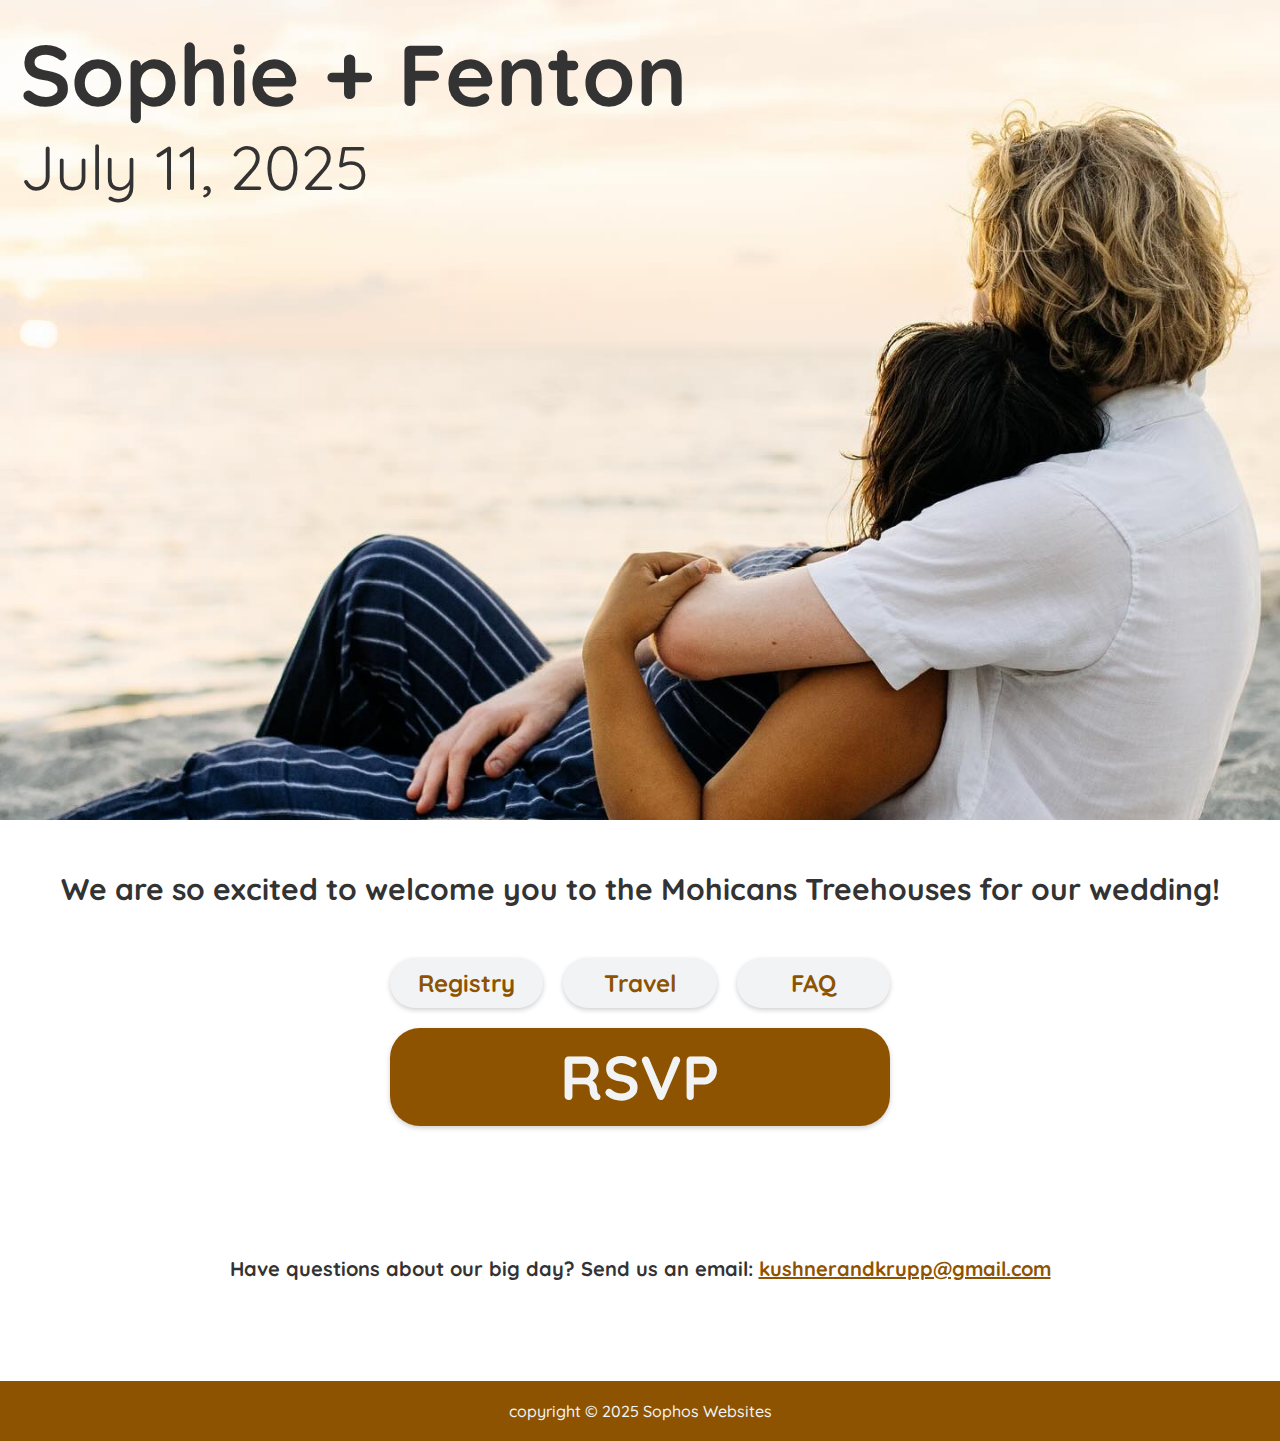
<file: index.html>
<!DOCTYPE html>
<html lang="en">
  <head>
    <meta charset="UTF-8" />
    <meta name="viewport" content="width=device-width, initial-scale=1.0" />
    <title>Sophie and Fenton</title>
    <link rel="stylesheet" href="style.css" />

    <link rel="shortcut icon" href="img/favicon.ico" type="image/x-icon" />

    <!-- google fonts -->
    <link rel="preconnect" href="https://fonts.googleapis.com" />
    <link rel="preconnect" href="https://fonts.gstatic.com" crossorigin />
    <link
      href="https://fonts.googleapis.com/css2?family=Quicksand:wght@300..700&display=swap"
      rel="stylesheet"
    />
  </head>
  <body>
    <div class="headline">
      <h1 class="names">Sophie + Fenton</h1>
      <h2 class="date">July 11, 2025</h2>
    </div>
    <div class="sub-headline">
      <h2>
        We are so excited to welcome you to the Mohicans Treehouses for our
        wedding!
      </h2>
    </div>
    <div class="div-buttons">
      <a class="secondary" href="#">Registry</a>
      <a class="secondary" href="travel.html">Travel</a>
      <a class="secondary" href="#">FAQ</a>
      <a href="rsvp.html" class="primary">RSVP</a>
    </div>
    <div class="contact">
      <p>
        Have questions about our big day? Send us an email:
        <a class="email" href="mailto:kushnerandkrupp@gmail.com"
          >kushnerandkrupp@gmail.com</a
        >
      </p>
    </div>
    <div class="footer">
      <p>copyright &copy 2025 Sophos Websites</p>
    </div>
  </body>
</html>
</file>
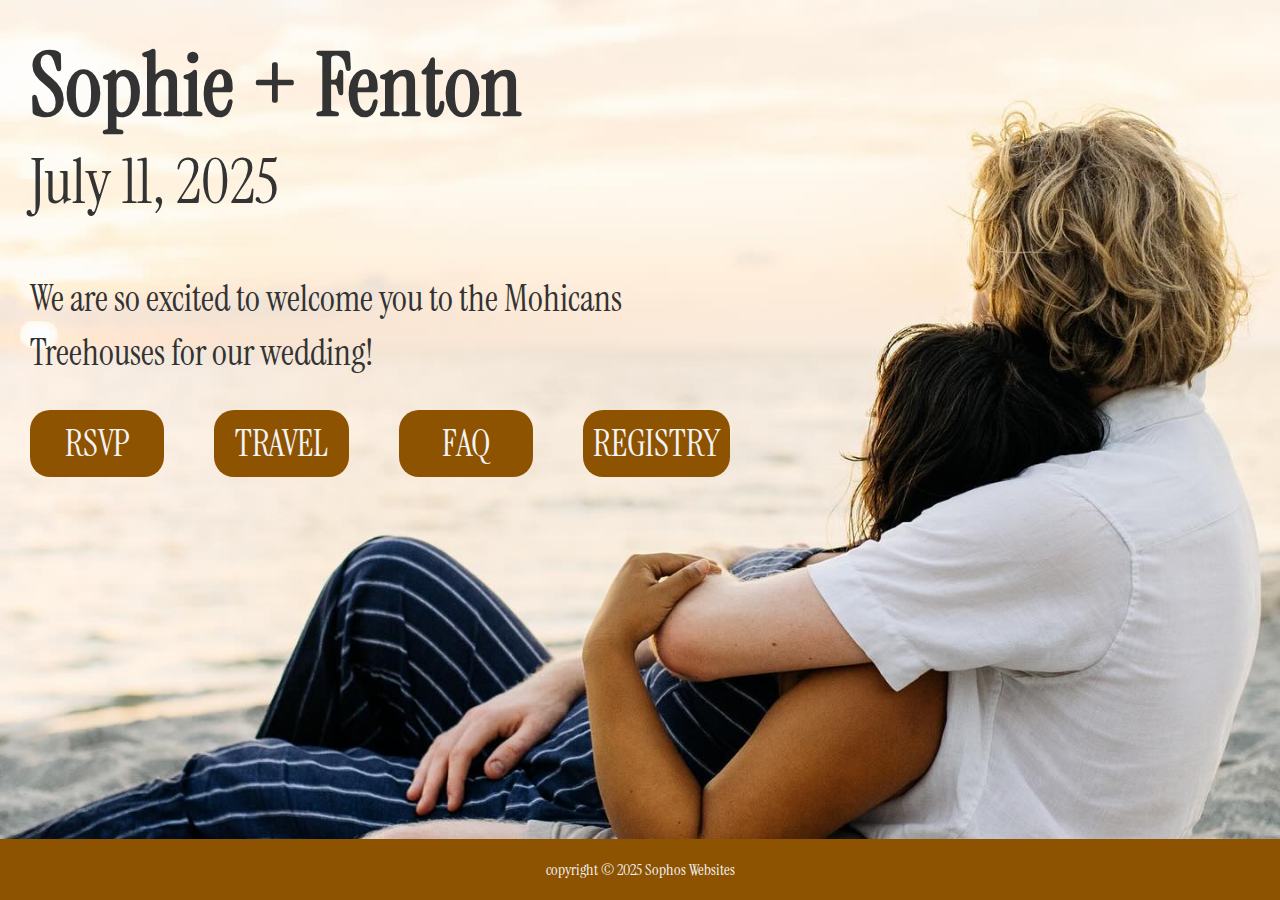
<file: frontend/index.html>
<!DOCTYPE html>
<html lang="en">
  <head>
    <meta charset="UTF-8" />
    <meta name="viewport" content="width=device-width, initial-scale=1.0" />
    <title>Sophie and Fenton</title>
    <link rel="stylesheet" href="style.css" />

    <link rel="shortcut icon" href="img/favicon.ico" type="image/x-icon" />

    <!-- google fonts -->
    <link rel="preconnect" href="https://fonts.googleapis.com" />
    <link rel="preconnect" href="https://fonts.gstatic.com" crossorigin />
    <link
      href="https://fonts.googleapis.com/css2?family=IBM+Plex+Serif:ital,wght@0,100;0,200;0,300;0,400;0,500;0,600;0,700;1,100;1,200;1,300;1,400;1,500;1,600;1,700&family=Instrument+Serif:ital@0;1&family=Spectral:ital,wght@0,200;0,300;0,400;0,500;0,600;0,700;0,800;1,200;1,300;1,400;1,500;1,600;1,700;1,800&display=swap"
      rel="stylesheet"
    />
  </head>
  <body class="body-homepage">
    <div></div>
    <div class="content-homepage">
      <div class="div-names-date">
        <h1 class="names">Sophie + Fenton</h1>
        <h2 class="date">July 11, 2025</h2>
      </div>

      <!-- <div class="headline"></div> -->
      <div class="sub-headline">
        <h2>
          We are so excited to welcome you to the Mohicans Treehouses for our
          wedding!
        </h2>
        <div class="div-buttons-homepage">
          <a class="a-homepage-prim" href="rsvp.html">rsvp</a>
          <a href="travel.html">travel</a>
          <a href="faq.html">faq</a>
          <a class="a-homepage-sec" href="registry.html">registry</a>
        </div>
      </div>
    </div>
    <div class="footer">
      <p>copyright &copy 2025 Sophos Websites</p>
    </div>
  </body>
</html>
</file>
<file: style.css>
* {
  padding: 0;
  margin: 0;
  font-family: "Quicksand", sans-serif;
}

/*

SPACING SYSTEM (px)
2 / 4 / 8 / 12 / 16 / 24 / 32 / 48 / 64 / 80 / 96 / 128

FONT SIZE SYSTEM (px)
10 / 12 / 14 / 16 / 18 / 20 / 24 / 30 / 36 / 44 / 52 / 62 / 74 / 86 / 98
 */

:root {
  --main-color: #fcc419;
  --darker-main-color: #8e5300;
  --light-grey: #f1f3f5;
  --grey: #343a40;
  --black: #333333;
}

body {
  display: flex;
  /* min-height: 100vw; */
  flex-direction: column;
  /* justify-content: space-around; */
}

.names {
  /* text-align: center; */
  font-size: 52px;
  color: var(--black);
}

.date {
  font-weight: 400;
  color: var(--black);
}

nav {
  display: flex;
  flex-direction: column;
  gap: 20px;
  justify-content: center;
  margin: 20px;
  display: none;
}

nav a {
  text-transform: uppercase;
  text-decoration: none;
  color: var(--main-color);
  font-weight: 700;
  text-align: center;
  border-radius: 20px;
  padding: 10px;
  background-color: var(--grey);
}

.headline {
  /* position: absolute; */
  background-image: url(img/beach.jpg);
  background-position: 85% 35%;
  height: 600px;
  background-size: 150%;
  padding: 20px 20px 0 20px;
}

.sub-headline {
  margin: 50px 30px 0 30px;
  text-align: center;
  font-weight: 700;
  color: var(--black);
  font-size: 20px;
}

.div-buttons {
  display: grid;
  grid-template-columns: repeat(3, 1fr);
  flex-direction: column;
  align-items: center;
  /* margin: 20px 20px 20px 50px; */
  margin: 50px 30px 0 30px;
  gap: 20px;
}

.div-buttons a {
  padding: 10px;
  border-radius: 30px;
  text-decoration: none;
  text-align: center;
  font-weight: 900;
  box-shadow: 0 2px 5px rgb(20, 20, 20, 0.2);
}

.primary {
  grid-column: span 3;
  background-color: var(--darker-main-color);
  color: var(--light-grey);
  font-size: 36px;
  font-weight: 600;
  box-shadow: 0 2px 5px rgb(20, 20, 20, 0.6);
}

.secondary {
  font-weight: 500px;
  font-size: 18px;
  background-color: var(--light-grey);
  color: var(--darker-main-color);
}

.contact {
  text-align: center;
  margin: 80px 20px 80px 20px;
  font-size: 20px;
  color: var(--black);
  font-weight: 700;
}

.email,
.email:link .email:visited {
  color: var(--darker-main-color);
}

.footer {
  background-color: var(--darker-main-color);
  color: var(--light-grey);
  font-weight: 500;
  width: 100%;
  padding: 20px 0;
  margin-top: 20px;
  text-align: center;
}

@media (width >= 600px) {
  .headline {
    height: 800px;
    background-position: 80% 45%;
    background-size: cover;
  }

  .names {
    font-size: 86px;
  }

  .date {
    font-size: 62px;
  }

  .div-buttons {
    width: 500px;
    margin: 50px auto !important;
  }

  .secondary {
    font-size: 24px;
  }

  .primary {
    font-size: 62px;
  }
}

/* Our story page */

.story-page {
  background-color: var(--light-grey);
}

.story-page h1 {
  font-weight: 900;
  text-align: center;
}

.navbar {
  /* padding: 20px 0; */
  display: flex;
  justify-content: center;
  gap: 20px;
  text-align: center;
}

.nav-btn {
  text-decoration: none;
  text-transform: uppercase;
  font-weight: 900;
  padding: 10px;
  border-radius: 30px;
  box-shadow: 0 2px 5px rgb(20, 20, 20, 0.15);
}

.nav-prim {
  color: var(--light-grey);
  background-color: var(--darker-main-color);
}

.nav-sec {
  color: var(--darker-main-color);
  background-color: var(--light-grey);
}

.mainline {
  text-align: center;
  text-transform: uppercase;
  font-size: 30px;
  padding: 10px 0 10px 0;
  color: var(--black);
}

.horizontal-bar {
  width: 100%;
  height: 2px;
  background-color: var(--black);
  border-style: wavy;
  margin: 10px 0;
  display: none;
}
/* 10 / 12 / 14 / 16 / 18 / 20 / 24 / 30 / 36 / 44 / 52 / 62 / 74 / 86 / 98 */

.fa-solid {
  color: var(--darker-main-color);
}

.h2-subpage {
  color: var(--black);
  font-size: 44px;
  margin-bottom: 10px;
  /* text-align: center; */
}

.section-subpage {
  margin: 30px 20px 0 20px;
}

.travel-text {
  /* margin: 40px 0 20px 0; */
  margin-bottom: 10px;
}

.travel-buttons {
  display: flex;
  gap: 20px;
  margin: 15px 0 30px 0;
}

/* RSVP page */

.rsvp-form {
  display: grid;
  grid-template-columns: repeat(2, 0.8fr);
  row-gap: 20px;
  margin-top: 40px;
}

.rsvp-form div {
  display: grid;
}

.rsvp-form label {
  font-size: 24px;
  font-weight: 600;
}

.text-input {
  width: 7.5em;
  font-size: 18px;
}

.rsvp-submit {
  margin-top: 20px;
  grid-column: span 2;
  /* height: 20px; */
  border-radius: 20px;
  background-color: var(--darker-main-color);
  border-color: var(--darker-main-color);
  font-size: 30px;
}

.rsvp-submit p {
  color: var(--light-grey);
  font-weight: 900;
  padding: 10px 0;
}

@media (width >= 480px) {
  .rsvp-form {
    grid-template-columns: repeat(3, 0.8fr);
    justify-content: center;
  }

  .text-input {
    font-size: 24px;
    height: 40px;
    width: 5em;
  }

  .rsvp-form label {
    display: inline-block;
    /* font-size: 20px; */
  }

  .rsvp-submit {
    grid-column: span 3;
    justify-content: center;
  }
}

@media (width >= 700px) {
  .text-input {
    width: 8em;
  }
}
</file>
<file: frontend/style.css>
* {
  padding: 0;
  margin: 0;
  font-family: "Instrument Serif";
  box-sizing: border-box;
}

/*

SPACING SYSTEM (px)
2 / 4 / 8 / 12 / 16 / 24 / 32 / 48 / 64 / 80 / 96 / 128

FONT SIZE SYSTEM (px)
10 / 12 / 14 / 16 / 18 / 20 / 24 / 30 / 36 / 44 / 52 / 62 / 74 / 86 / 98
 */

:root {
  --main-color: #fcc419;
  --darker-main-color: #8e5300;
  --light-grey: #f1f3f5;
  --grey: #343a40;
  --black: #333333;
}

.grid-2-cols {
  display: grid;
  grid-template-columns: repeat(2, 1fr);
}

.grid-3-cols {
  display: grid;
  grid-template-columns: repeat(3, 1fr);
}

body {
  display: grid;
  min-height: 100vh;
  /* max-width: 1400px; */
  margin: 0 auto;
  /* min-height: 100vw; */
  grid-template-rows: auto 1fr auto;
  align-items: start;
  /* justify-content: space-around; */
}

.body-homepage {
  background-image: url(img/beach.jpg);
  background-position: 50%;
  background-size: cover;
}

header {
  min-height: 100px;
}

footer {
  min-height: 60px;
}

.travel-grid {
  display: grid;
  grid-template-columns: 1fr 1fr;
  align-items: center;
}

.names {
  /* text-align: center; */
  font-size: 52px;
  font-weight: 700;
  letter-spacing: 1.3px;
  color: var(--black);
}

.date {
  font-weight: 400;
  font-size: 36px;
  color: var(--black);
}

.headline {
  /* position: absolute; */
  background-image: url(img/beach.jpg);
  background-position: 85% 35%;
  height: 400px;
  background-size: 150%;
  padding: 20px 20px 0 20px;
}

.sub-headline h2 {
  margin: 50px 30px 0 30px;
  /* text-align: center; */
  font-weight: 500;
  color: var(--black);
  font-size: 30px;
  line-height: 1.5;
}

.div-buttons {
  display: grid;
  grid-template-columns: repeat(3, 1fr);
  flex-direction: column;
  align-items: center;
  /* margin: 20px 20px 20px 50px; */
  margin: 50px 30px 0 30px;
  gap: 20px;
}

.div-buttons a {
  padding: 10px;
  border-radius: 30px;
  text-decoration: none;
  text-align: center;
  font-weight: 900;
  box-shadow: 0 2px 5px rgb(20, 20, 20, 0.2);
}

.primary {
  grid-column: span 3;
  background-color: var(--darker-main-color);
  color: var(--light-grey);
  font-size: 52px;
  font-weight: 600;
  letter-spacing: 5px;
  box-shadow: 0 2px 5px rgb(20, 20, 20, 0.6);
}

.secondary {
  font-weight: 500px;
  font-size: 30px;
  background-color: var(--light-grey);
  color: var(--darker-main-color);
}

.contact {
  text-align: center;
  margin: 80px 20px 80px 20px;
  font-size: 20px;
  color: var(--black);
  font-weight: 400;
}

.email,
.email:link .email:visited {
  color: var(--darker-main-color);
  font-size: 20px;
}

.footer {
  background-color: var(--darker-main-color);
  color: var(--light-grey);
  font-weight: 500;
  width: 100%;
  padding: 20px 0;
  margin-top: 20px;
  text-align: center;
}

@media (width < 1200px) {
  .body-homepage {
    background-position-x: 50%;
    background-position-y: 10%;
  }

  .content-homepage {
    margin: 0 auto;
  }

  .div-names-date {
    margin-top: 10px;
  }

  .names {
    font-size: 2em;
    text-align: center;
  }

  .date {
    font-size: 1.5em;
    text-align: center;
  }

  .sub-headline h2 {
    font-size: 2em;
    font-weight: 600;
    margin-top: 30px;
    text-align: center;
  }

  .div-buttons-homepage {
    display: grid;
    grid-template-columns: repeat(2m 1fr);
    column-gap: 20px;
    margin: 20px 50px;
    text-align: center;
  }

  .a-homepage-prim {
    grid-column: span 2;
    color: var(--darker-main-color) !important;
    background-color: var(--light-grey) !important;
    font-size: 4em !important;
  }

  .a-homepage-sec {
    grid-column: span 2;
  }

  .div-buttons-homepage a {
    font-size: 2em;
    color: var(--light-grey);
    background-color: var(--darker-main-color);
    text-decoration: none;
    text-transform: uppercase;
    transition: 0.2s;
    margin: 10px 0;
    padding: 10px;
    border-radius: 20px;
  }
}

@media (width >= 1200px) {
  .header-homepage {
    color: var(--light-grey);
    background-color: var(--darker-main-color);
    min-height: 60px;
  }

  .content-homepage {
    margin-left: 30px;
  }

  .div-buttons-homepage {
    display: grid;
    grid-template-columns: repeat(4, 1fr);
    gap: 50px;
    text-align: center;
  }

  .div-buttons-homepage a {
    font-size: 36px;
    color: var(--light-grey);
    background-color: var(--darker-main-color);
    text-decoration: none;
    text-transform: uppercase;
    transition: 0.2s;
    margin: 10px 0;
    padding: 10px;
    border-radius: 20px;
  }

  .div-buttons-homepage a:hover {
    /* color: var(--black); */
    background-color: var(--black);
    border-radius: 30px;
  }

  .div-names-date {
    margin-top: 30px;
  }

  .names {
    font-size: 86px;
  }

  .date {
    font-size: 62px;
  }

  .sub-headline {
    max-width: 700px;
  }

  .sub-headline h2 {
    margin: 50px 0 20px 0;
    font-weight: 500;
    color: var(--black);
    font-size: 36px;
    line-height: 1.5;
  }

  .div-buttons {
    width: 650px;
    margin: 50px 0px 0px 30px !important;
  }

  .secondary {
    font-size: 36px;
  }

  .primary {
    font-size: 62px;
  }
}

.navbar {
  /* padding: 20px 0; */
  display: flex;
  justify-content: center;
  gap: 20px;
  text-align: center;
}

.nav-btn {
  text-decoration: none;
  text-transform: uppercase;
  font-weight: 700;
  padding: 10px;
  font-size: 20px;
  border-radius: 10px;
  box-shadow: 0 2px 5px rgb(20, 20, 20, 0.15);
  letter-spacing: 1.2px;
}

.nav-prim {
  color: var(--light-grey);
  background-color: var(--darker-main-color);
}

.nav-sec {
  color: var(--darker-main-color);
  background-color: var(--light-grey);
}

.mainline {
  text-align: center;
  text-transform: uppercase;
  font-size: 30px;
  padding: 10px 0 10px 0;
  color: var(--black);
}

.horizontal-bar {
  width: 100%;
  height: 2px;
  background-color: var(--black);
  border-style: wavy;
  margin: 10px 0;
  display: none;
}
/* 10 / 12 / 14 / 16 / 18 / 20 / 24 / 30 / 36 / 44 / 52 / 62 / 74 / 86 / 98 */

.fa-solid {
  color: var(--darker-main-color);
}

.h2-subpage {
  color: var(--black);
  font-size: 44px;
  margin-bottom: 10px;
  /* text-align: center; */
}

.welcome-form {
  display: grid;
  margin-top: 32px;
  grid-template-columns: repeat(2, 1fr);
  gap: 50px;
}

.btn-welcome {
  font-size: 30px;
  border-radius: 20px;
  border-color: rgb(0, 0, 0, 0);
  box-shadow: 0 2px 5px rgb(20, 20, 20, 0.3);
  font-weight: 800;

  background-color: var(--light-grey);
  color: var(--darker-main-color);
}

.btn-selected {
  background-color: var(--darker-main-color);
  color: var(--light-grey);
}

.section-subpage {
  margin: 30px 20px 0 20px;
}

.travel-text {
  /* margin: 40px 0 20px 0; */
  margin-bottom: 10px;
  font-size: 1.8em;
  letter-spacing: 0.9px;
  font-weight: 500;
}

.travel-buttons {
  display: grid;
  grid-template-columns: repeat(2, 1fr);
  justify-content: stretch;
  /* flex-direction: column; */
  gap: 20px;
  margin: 15px 0 30px 0;
  align-items: center;
}

.btn-travel-prim {
  display: flex;
  flex-direction: column;
  justify-content: center;
  height: 100%;
  text-decoration: none;
  text-transform: uppercase;
  font-weight: 700;
  padding: 10px;
  font-size: 30px;
  border-radius: 10px;
  box-shadow: 0 2px 5px rgb(20, 20, 20, 0.15);
  letter-spacing: 1.2px;
  color: var(--light-grey);
  background-color: var(--darker-main-color);
  text-align: center;
}

.btn-travel-sec {
  text-decoration: none;
  text-transform: uppercase;
  font-weight: 700;
  padding: 10px;
  font-size: 30px;
  border-radius: 10px;
  box-shadow: 0 2px 5px rgb(20, 20, 20, 0.15);
  letter-spacing: 1.2px;
  background-color: var(--light-grey);
  color: var(--darker-main-color);
  text-align: center;
}

.btn-travel-sec .travel-grid {
  display: grid;
  grid-template-columns: repeat(2, 1fr);
  justify-content: space-between;
  align-items: center;
  margin-top: 20px;
}

.img-travel-page {
  grid-row: span 2;
  width: 450px;
  margin: 0 auto;
}

@media (width <= 1000px) {
  .img-travel-page {
    display: none;
  }

  .travel-grid {
    grid-template-columns: 1fr;
  }
}

/* RSVP page */ /* RSVP form */

.rsvp-form {
  display: flex;
  flex-direction: column;
  /* grid-template-columns: 1fr; */
  row-gap: 20px;
  margin-top: 40px;
  margin-bottom: 30px;
}

.rsvp-form div {
  display: grid;
}

label {
  font-size: 24px;
  font-weight: 600;
}

.text-input {
  width: 80%;
  height: 50px;
  font-size: 18px;
  border-radius: 10px;
  border-width: 1px;
  padding-left: 0.5em;
}

.zipcode {
  width: 35%;
}

.rsvp-submit {
  margin-top: 20px;
  grid-column: span 2;
  /* height: 20px; */
  border-radius: 30px;
  background-color: var(--darker-main-color);
  border-color: rgb(0, 0, 0, 0);
  font-size: 30px;
  color: var(--light-grey);
  box-shadow: 0 2px 5px rgb(20, 20, 20, 0.3);
  font-weight: 800;
  padding: 10px 0;
}

@media (width >= 480px) {
  .rsvp-form {
    grid-template-columns: repeat(3, 0.8fr);
    justify-content: center;
  }

  .text-input {
    font-size: 24px;
    height: 40px;
    width: 5em;
  }

  .rsvp-form label {
    display: inline-block;
    /* font-size: 20px; */
  }

  .rsvp-submit {
    grid-column: span 3;
    justify-content: center;
  }
}

@media (width >= 700px) {
  .text-input {
    width: 8em;
  }
}

#plusOneEntrySection {
  display: grid;
  grid-template-columns: 1fr;
}

.btn-review {
  width: 100%;
  margin-top: 20px;

  border-radius: 30px;
  background-color: var(--darker-main-color);
  border-color: rgb(0, 0, 0, 0);
  font-size: 30px;
  color: var(--light-grey);
  box-shadow: 0 2px 5px rgb(20, 20, 20, 0.3);
  font-weight: 800;
  padding: 10px 0;
}

/* welcome form on RSVP page */
/*
SPACING SYSTEM (px)
2 / 4 / 8 / 12 / 16 / 24 / 32 / 48 / 64 / 80 / 96 / 128

FONT SIZE SYSTEM (px)
10 / 12 / 14 / 16 / 18 / 20 / 24 / 30 / 36 / 44 / 52 / 62 / 74 / 86 / 98
 */

.rsvp-collect {
  display: grid;
}

/* faq page */

.faq-grid {
  display: grid;
  margin: 20px 20px 0 20px;
  /* grid-template-columns: repeat(2, 1fr); */
  row-gap: 30px;
  column-gap: 20px;
}

.rsvp-card h2 {
  font-size: 36px;
}

@media (width >= 600px) {
  .faq-grid {
    grid-template-columns: repeat(2, 1fr);
    column-gap: 70px;
  }
}

@media (width >= 1000px) {
  .faq-grid {
    margin-top: 40px;
    grid-template-columns: repeat(3, 1fr);
  }
}

.div-registry {
  margin: 0 auto;
}
</file>
